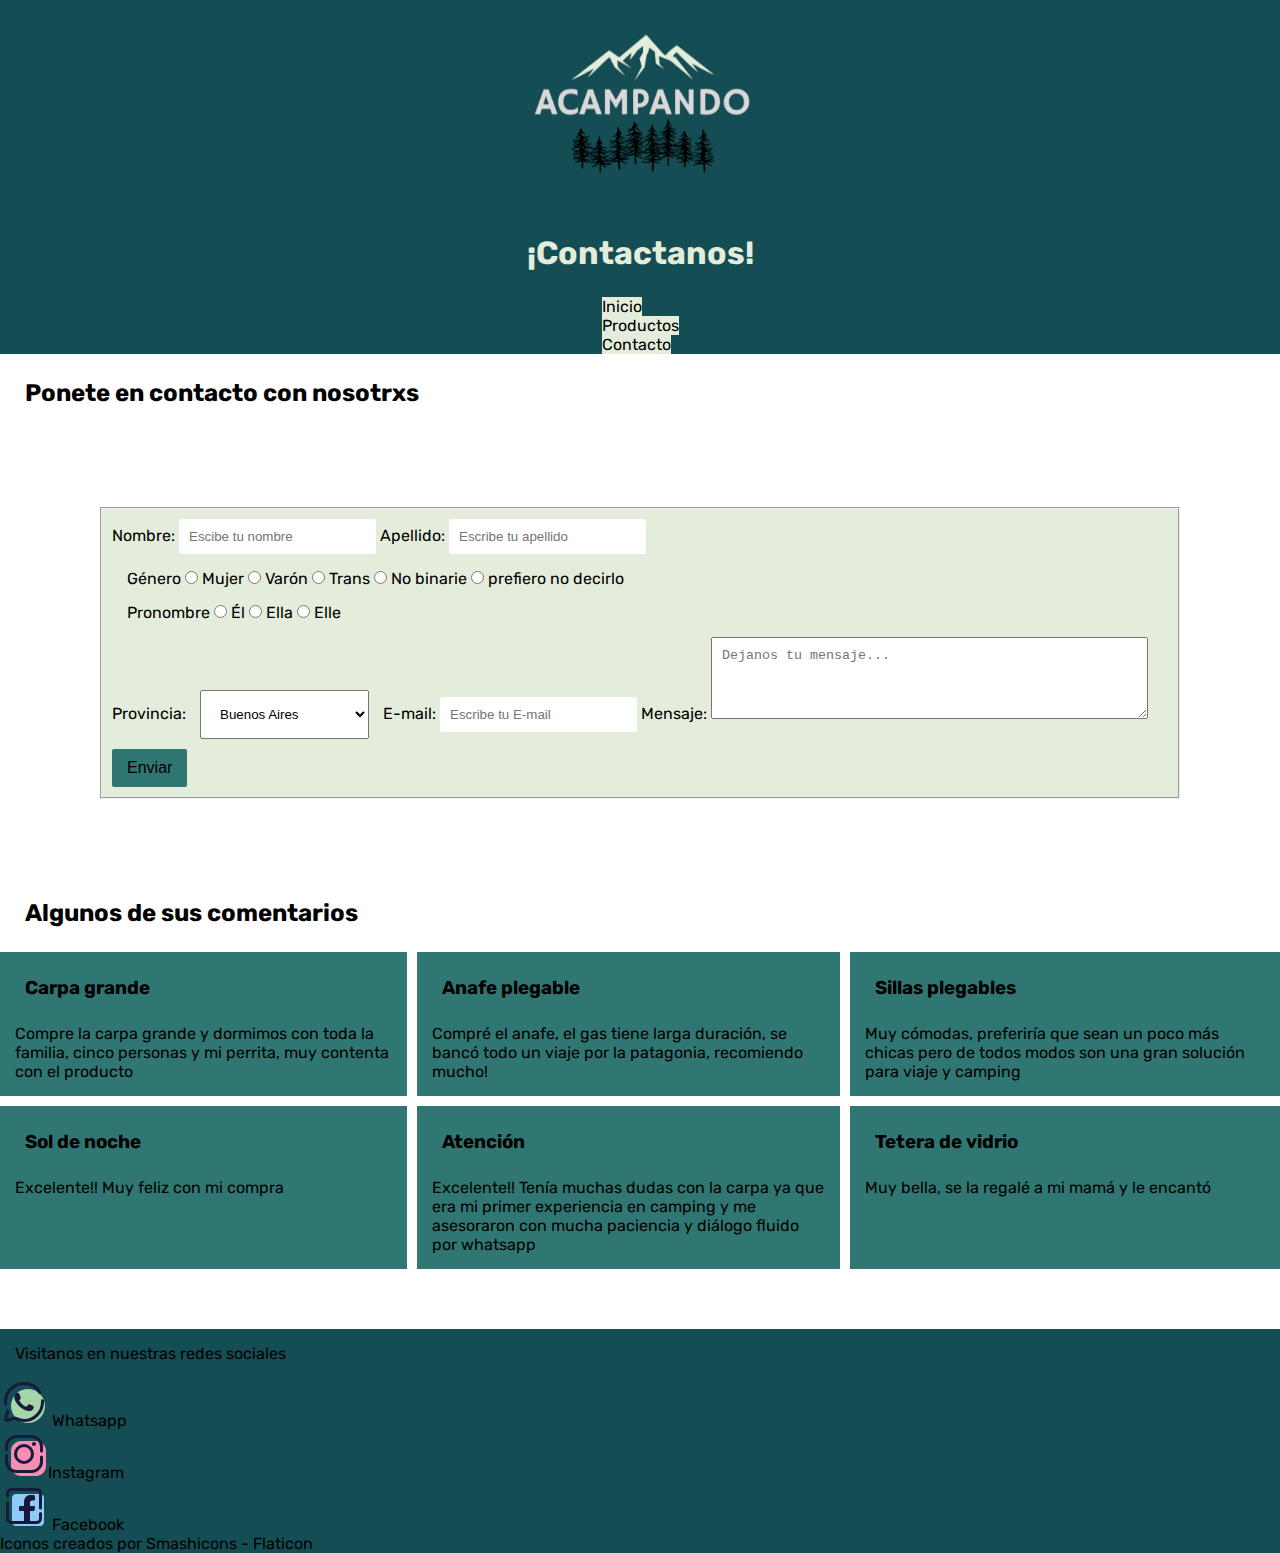
<file: proyecto camping/secciones/contacto.html>
<!DOCTYPE html>
<html lang="en">
<head>
    <meta charset="UTF-8">
    <meta name="viewport" content="width=device-width, initial-scale=1.0">
    <link rel="stylesheet" href="../style.css">
    <title>Contacto | Acampando</title>
    <link rel="shortcut icon" href="../img/iconoMontana.png" type="image/favicon">
</head>
<body>
    <header>
        <img class="logoInicio" src="../img/logoAcampando1.png" alt="logo de acampando">
        <h1>¡Contactanos!</h1>
        <nav>
            <ul>
                <li>
                    <a href="../index.html">Inicio</a>
                </li>
                <li>
                    <a href="productos.html">Productos</a>
                </li>
                <li>
                    <a href="contacto.html">Contacto</a>
                </li>
            </ul>
        </nav>
    </header>
    <main>
        <h2>Ponete en contacto con nosotrxs</h2>
        <form action="https://formspree.io/f/mvgopvpw" method="post" target="_blank">
            <fieldset>
            <label for="nombre">Nombre:
                <input type="text" id="nombre" name="nombre" placeholder="Escibe tu nombre" required>
            </label>
            <label for="apellido">Apellido:
                <input type="text" id="apellido" name="apellido" placeholder="Escribe tu apellido" required>
            </label>
            <p>Género
                <input type="radio" name="genero" value="mujer"> Mujer
                <input type="radio" name="genero" value="varon"> Varón
                <input type="radio" name="genero" value="trans"> Trans
                <input type="radio" name="genero" value="no binarie"> No binarie
                <input type="radio" name="genero" value="prefiero no decirlo"> prefiero no decirlo
            </p>
            <p>
                Pronombre
                <input type="radio" name="pronombre" value="el"> Él 
                <input type="radio" name="pronombre" value="ella"> Ella
                <input type="radio" name="pronombre" value="elle"> Elle 
            </p>
            <label for="provincia">Provincia:
            <select name="Provincia" id="tuProvincia">
                <option value="opcion1">Buenos Aires</option>
                <option value="Opcion2">Catamarca</option>
                <option value="opcion3">Chaco</option>
                <option value="opcion4">Chubut</option>
                <option value="opcion5">Córdoba</option>
                <option value="opcion6">Corrientes</option>
                <option value="opcion7">Entre Ríos</option>
                <option value="opcion8">Formosa</option>
                <option value="Opcion9">Jujuy</option>
                <option value="opcion10">La Pampa</option>
                <option value="opcion11">La Rioja</option>
                <option value="opcion12">Mendoza</option>
                <option value="opcion13">Misiones</option>
                <option value="opcion14">Neuquen</option>
                <option value="opcion15">Rio Negro</option>
                <option value="Opcion16">Salta</option>
                <option value="opcion17">San Juan</option>
                <option value="opcion18">San Luis</option>
                <option value="opcion19">Santa Cruz</option>
                <option value="opcion20">Santa Fe</option>
                <option value="opcion21">Santiago del Estero</option>
                <option value="opcion22">Tierra del Fuego</option>
                <option value="Opcion23">Tucuman</option>
            </select> </label>
            <label for="email">E-mail:
                <input type="email" id="email" name="email" placeholder="Escribe tu E-mail" required>
            </label>
            <label for="mensaje">Mensaje:
                <textarea name="mensaje" id="mensaje" rows="4" cols="50" placeholder="Dejanos tu mensaje..." required></textarea>
            </label>
            <button type="submit"> Enviar </button>
        </fieldset>
        </form>
    </main>
    <h2>Algunos de sus comentarios</h2>
    <div class="grid-container">
        <div class="primerReseña">
            <h3>Carpa grande</h3>
            <p>Compre la carpa grande y dormimos con toda la familia, cinco personas y mi perrita, muy contenta con el producto</p>
        </div>
        <div class="primerReseña">
            <h3>Anafe plegable</h3>
            <p>Compré el anafe, el gas tiene larga duración, se bancó todo un viaje por la patagonia, recomiendo mucho!</p>
        </div>
        <div class="primerReseña">
            <h3>Sillas plegables</h3>
            <p>Muy cómodas, preferiría que sean un poco más chicas pero de todos modos son una gran solución para viaje y camping</p>
        </div>
        <div class="primerReseña">
            <h3>Sol de noche</h3>
            <p>Excelente!! Muy feliz con mi compra</p>
        </div>
        <div class="primerReseña">
            <h3>Atención</h3>
            <p>Excelente!! Tenía muchas dudas con la carpa ya que era mi primer experiencia en camping y me asesoraron con mucha paciencia y diálogo fluido por whatsapp</p>
        </div>
        <div class="primerReseña">
            <h3>Tetera de vidrio</h3>
            <p>Muy bella, se la regalé a mi mamá y le encantó</p>
        </div>
    </div>
    <footer> 
        <p>Visitanos en nuestras redes sociales</p>
        <a href="https://web.whatsapp.com/" target="_blank"><img src="../img/icons8-whatsapp.svg" alt="icono de whatsapp"> Whatsapp </a> 
        <a href="http://www.instagram.com/"target="_blank"><img src="../img/icons8-instagram.svg" alt="icono de instagram">Instagram </a>
        <a href="http://www.facebook.com/"target="_blank"> <img src="../img/icons8-facebook.svg" alt="icono de facebook"> Facebook</a>
        <a href="https://www.flaticon.es/iconos-gratis/facebook" title="facebook iconos" target="_blank">Iconos creados por Smashicons - Flaticon</a>
    </footer>
</body>
</html>
</file>
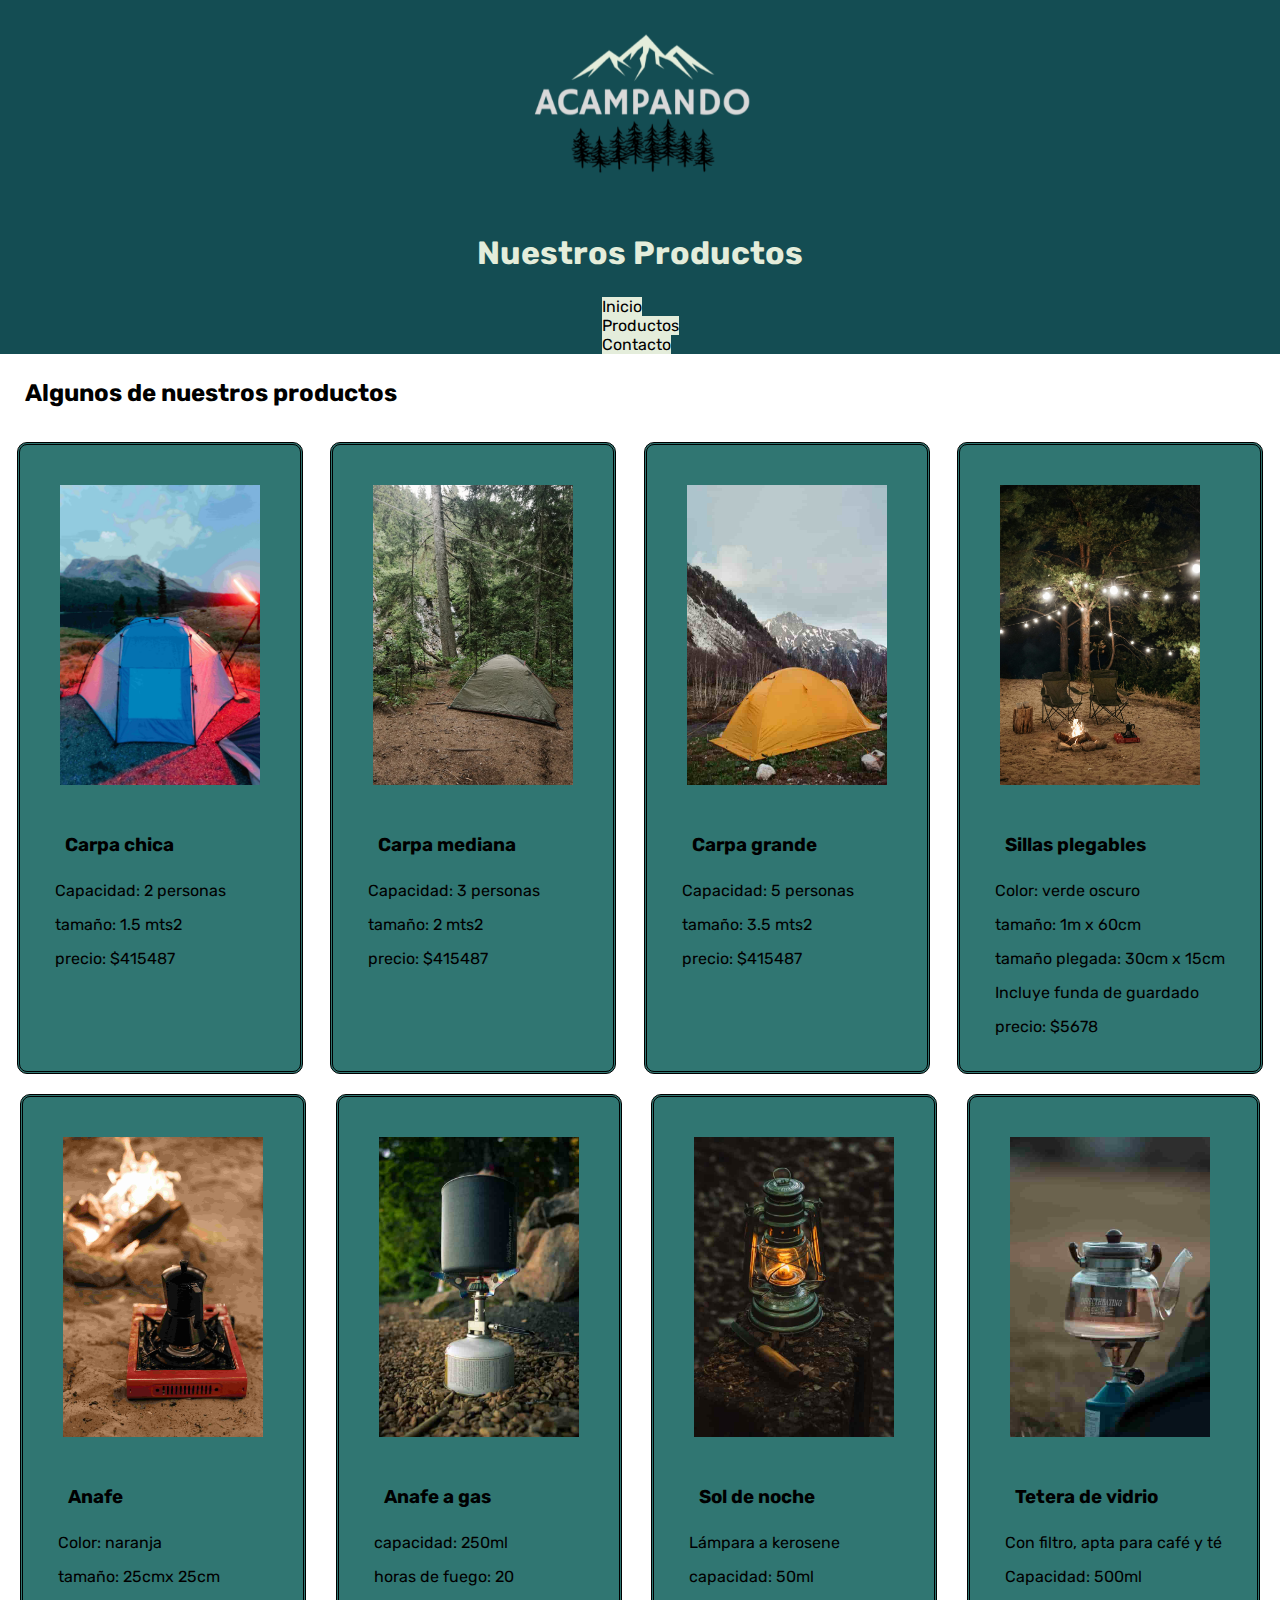
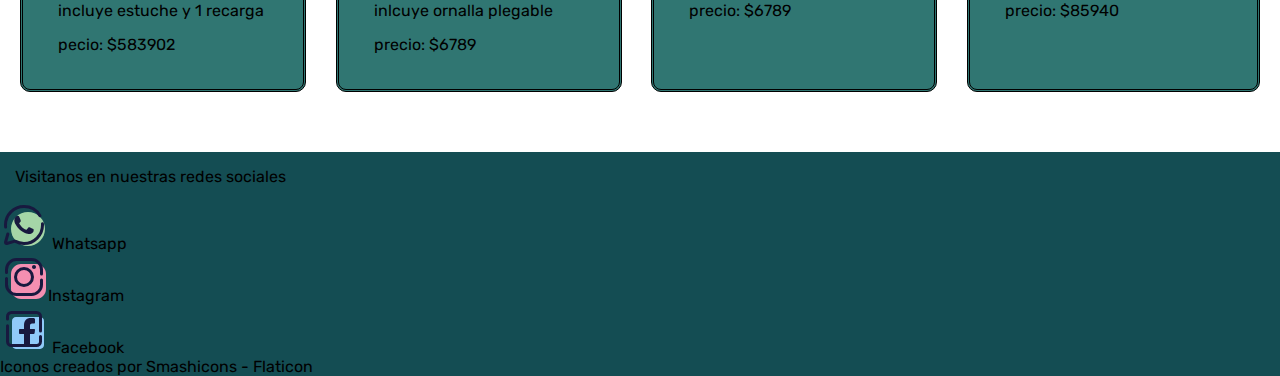
<file: proyecto camping/secciones/productos.html>
<!DOCTYPE html>
<html lang="en">
<head>
    <meta charset="UTF-8">
    <meta name="viewport" content="width=device-width, initial-scale=1.0">
    <link rel="stylesheet" href="../style.css">
    <title>Productos | Acampando</title>
    <link rel="shortcut icon" href="../img/iconoMontana.png" type="image/favicon">
</head>
<body>
    <header>
        <img  class="logoInicio" src="../img/logoAcampando1.png" alt="logo de acampando">
        <h1>Nuestros Productos</h1>
        <nav>
            <ul>
                <li>
                    <a href="../index.html">Inicio</a>
                </li>
                <li>
                    <a href="productos.html">Productos</a>
                </li>
                <li>
                    <a href="contacto.html">Contacto</a>
                </li>                
            </ul>
        </nav>
    </header>
    <h2>Algunos de nuestros productos</h2>
    <section class="productos">
    <div class="producto">
        <img class ="tarjetas" src="../img/carpaCeleste.jpg" alt="carpa celeste chica">
        <h3>Carpa chica</h3>
        <p>Capacidad: 2 personas</p>
        <p>tamaño: 1.5 mts2</p>
        <p>precio: $415487</p>
    </div>
    <div class="producto">
        <img class = "tarjetas" src="../img/carpaChica.jpg" alt="carpa verde mediana">
        <h3>Carpa mediana</h3>
        <p>Capacidad: 3 personas</p>
        <p>tamaño: 2 mts2</p>
        <p>precio: $415487</p>
    </div>
    <div class="producto">
        <img class="tarjetas" src="../img/carpaGrande.jpg" alt="carpa amarilla grande">
        <h3>Carpa grande</h3>
        <p>Capacidad: 5 personas</p>
        <p>tamaño: 3.5 mts2</p>
        <p>precio: $415487</p>
    </div>
    <div class="producto">
        <img class="tarjetas" src="../img/sillasDeCamping.jpg" alt="sillas plegables verdes">
        <h3>Sillas plegables</h3>
        <p>Color: verde oscuro</p>
        <p>tamaño: 1m x 60cm</p>
        <p>tamaño plegada: 30cm x 15cm</p>
        <p>Incluye funda de guardado</p>
        <p>precio: $5678</p>
    </div>
    <div class="producto">
        <img class="tarjetas" src="../img/anafeNaranja.jpg" alt="anafe naranja">
        <h3>Anafe</h3>
        <p>Color: naranja</p>
        <p>tamaño: 25cmx 25cm</p>
        <p>incluye estuche y 1 recarga</p>
        <p>pecio: $583902</p>
    </div>
    <div class="producto">
        <img class="tarjetas" src="../img/anafeChico.jpg" alt="anafe con ornalla chico">
        <h3>Anafe a gas</h3>
        <p>capacidad: 250ml</p>
        <p>horas de fuego: 20</p>
        <p>inlcuye ornalla plegable</p>
        <p>precio: $6789</p>
    </div>
    <div class="producto">
        <img class="tarjetas" src="../img/solDeNoche.jpg" alt="sol de noche a kerosene">
        <h3>Sol de noche</h3>
        <p>Lámpara a kerosene</p>
        <p>capacidad: 50ml</p>
        <p>precio: $6789</p>
    </div>
    <div class ="producto">
        <img class="tarjetas" src="../img/tetera.jpg" alt="tetera de vidrio">
        <h3>Tetera de vidrio</h3>
        <p>Con filtro, apta para café y té</p>
        <p>Capacidad: 500ml</p>
        <p>precio: $85940</p>
    </div>
    </section>
    <footer> 
        <p>Visitanos en nuestras redes sociales</p>
        <a href="https://web.whatsapp.com/" target="_blank"><img src="../img/icons8-whatsapp.svg" alt="icono de whatsapp"> Whatsapp </a> 
        <a href="http://www.instagram.com/"target="_blank"><img src="../img/icons8-instagram.svg" alt="icono de instagram">Instagram </a>
        <a href="http://www.facebook.com/"target="_blank"> <img src="../img/icons8-facebook.svg" alt="icono de facebook"> Facebook</a>
        <a href="https://www.flaticon.es/iconos-gratis/facebook" title="facebook iconos" target="_blank">Iconos creados por Smashicons - Flaticon</a>
</body>
</html>
</file>
<file: proyecto camping/style.css>
@import url('https://fonts.googleapis.com/css2?family=Rubik:ital,wght@0,300..900;1,300..900&display=swap');
*{
    margin:0;
    padding: 0;
}
header{
    background-color: #144D53;
    display:flex;
    flex-wrap: nowrap;
    flex-direction: column;
    justify-content: center;
    align-items: center;
}
body{
    font-family: "Rubik";
    background-color: #ffffff;
}
li{
    list-style-type:none;
}

a {
    text-decoration: none;
    color: black;
    background-color: #E4EDDB;
}
h1{
    margin: 25px;
    color: #E4EDDB; 
}
h2, h3{
    margin: 25px;
}

p{
    margin: 15px;
}
.consejo{
    margin:15px;
}
.logoInicio{
    width: 300px;
    height: auto;
}
.productos{
    display:flex;
    flex-wrap: wrap;
    justify-content: space-evenly;
}
.producto{   
    margin: 10px;
    padding:20px;
    border-color: black;
    border-style: double;
    border-radius: 10px;
    background-color: #307672;
    /*flex: 1 1 200px;*/
}

.tarjetas{
    width: 200px;
    height: 300px;
    margin: 20px;
}
#menunav{
    flex-direction: row;
}
form{
    margin: 100px;
    background-color: #E4EDDB;
}
form input{
    border-style: solid;
    border: 1px;
    border-radius: 2px;
    padding:10px;
}
form select{
    padding: 15px;
    margin: 10px;
}
form textarea{
    padding: 10px;
}
fieldset{
    padding:10px;
}
form button{
    font-size:medium;
    background-color: #307672;
    padding: 10px 15px ;
    border: 3px;
    border-radius: 2px;
    border-style: none;
}
.grid-container{
display:grid;
grid-template-columns: auto auto auto;
grid-template-rows: auto 1fr auto;
gap: 10px;
}
.primerReseña{
    background-color: #307672;
}
footer{
    margin-top: 50px;
    display: flex;
    text-decoration: none;
    background-color: #144D53;
    flex-direction:column;
    align-items: flex-start;
}
footer a {
    background-color: #144D53;
}
@media only screen and (max-width:600px){
    body{
        font-size: 25px;
    }
    .grid-container{
        grid-template-columns: auto;
        grid-template-rows: auto;
        gap:10px;
    }
    .tarjetas{
        width: 400px;
        height: auto;
        margin: 20px;
    }
    form{
        margin: 10px;
        background-color: #E4EDDB;
    }
    form input{
        border-style: solid;
        border: 1px;
        border-radius: 2px;
        padding:25px;
    }
    form textarea{
        padding: 15px;
        margin:2px;
    }
    fieldset{
        padding:10px;
    }
    form button{
        font-size:x-large;
        background-color: #307672;
        padding: 10px 15px ;
        border: 3px;
        border-radius: 2px;
        border-style: none;
    }
}
@media only screen and (min-width: 768px) and (max-width: 992px){
    body{
        font-size: 35px;
    }
    .grid-container{
        grid-template-columns: auto;
        grid-template-rows: auto;
        gap:15px;
    }
    .tarjetas{
        width: 500px;
        height: auto;
        margin: 20px;
    }
    form{
        margin: 5px;
        background-color: #E4EDDB;
    }
    form input{
        border-style: solid;
        border: 1px;
        border-radius: 2px;
        padding:25px;
    }
    form input::placeholder{
        font-size: 25px;
    }
    form textarea{
        padding: 15px;
        margin:2px;
    }
    form textarea::placeholder{
        font-size: 25px;
    }
    form select::placeholder{
        font-size: 45px;
    }
    fieldset{
        padding:10px;
    }
    form button{
        font-size:xx-large;
        background-color: #307672;
        padding: 10px 15px ;
        border: 3px;
        border-radius: 2px;
        border-style: none;
    }
}
</file>
